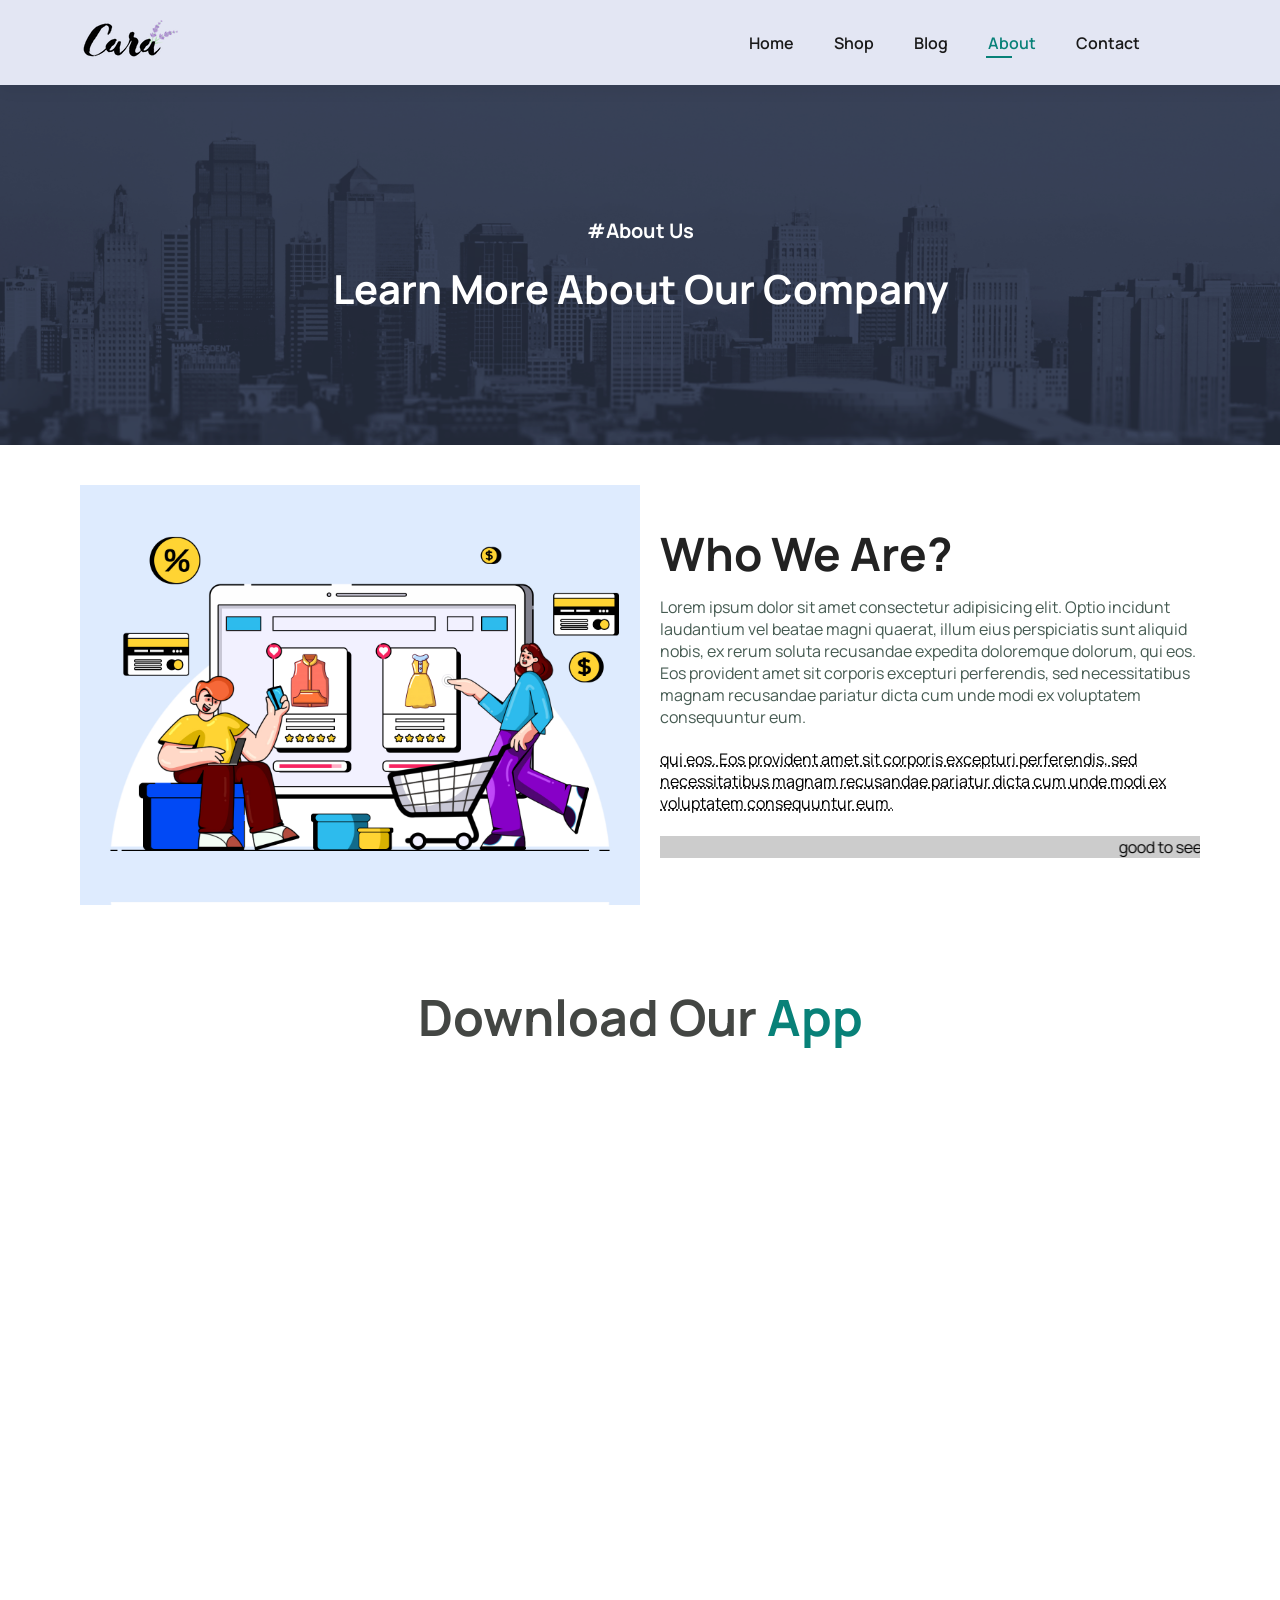
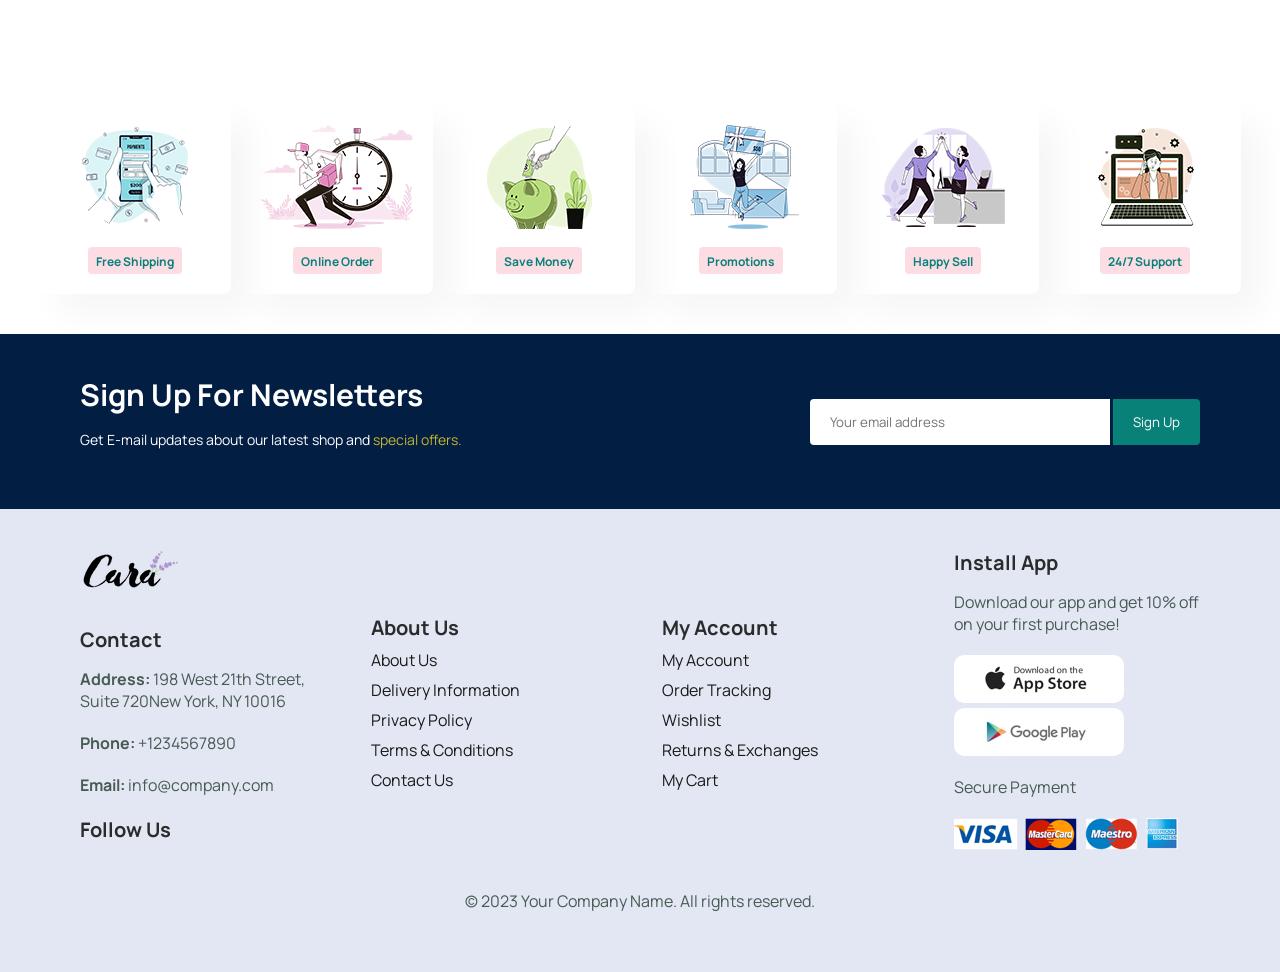
<file: about.html>
<!DOCTYPE html>
<html lang="en">

<head>
    <meta charset="UTF-8">
    <meta name="viewport" content="width=device-width, initial-scale=1.0">
    <title>About</title>
    <link rel="stylesheet" href="style.css">
</head>

<body>
    <div id="header">
        <a href="#"><img class="logo" src="./img/logo.png" alt=""></a>
        <div class="nav-links">
            <ul id="navbar">
                <li><a href="/">Home</a></li>
                <li><a href="shop.html">Shop</a></li>
                <li><a href="blog.html">Blog</a></li>
                <li><a class="active" href="about.html">About</a></li>
                <li><a href="contact.html">Contact</a></li>
                <li><a id="id-bag" href="cart.html"><i class="fa-solid fa-bag-shopping"></i></a></li>
                <a id="close" href=""><i class="fa-solid fa-times"></i></a>
            </ul>
        </div>
        <div id="mobile">
            <i id="bar" class="fa-solid fa-outdent"></i>
            <a href="cart.html"><i class="fa-solid fa-bag-shopping"></i></a>
        </div>
    </div>

    <div id="about-page" class="section-p1">
        <h4>#About Us</h4>
        <h1>Learn More About Our Company</h1>
    </div>
    <div id="about-head" class="section-p1">
        <img src="img/about/a6.jpg" alt="">
        <div>
            <h2>Who We Are?</h2>
            <p>Lorem ipsum dolor sit amet consectetur adipisicing elit. Optio incidunt laudantium vel beatae magni
                quaerat, illum eius perspiciatis sunt aliquid nobis, ex rerum soluta recusandae expedita doloremque
                dolorum, qui eos. Eos provident amet sit corporis excepturi perferendis, sed necessitatibus magnam
                recusandae pariatur dicta cum unde modi ex voluptatem consequuntur eum.

            </p>
            <abbr title="">qui eos. Eos provident amet sit corporis excepturi perferendis, sed necessitatibus magnam
                recusandae pariatur dicta cum unde modi ex voluptatem consequuntur eum.</abbr>
            <br><br>
            <marquee behavior="" bgcolor="#ccc" width="100%" scrollamount="5" loop="-1">
                good to see you</marquee>
        </div>
    </div>
    <div id="about-app" class="section-p1">
        <h1>Download Our <span> App</span></h1>
        <div class="video">
            <video autoplay muted loop src="img/about/1.mp4"></video>
        </div>
    </div>
    <!-- <div style="background-color: rgb(242, 250, 250);" id="product1" class="section-p1"> 
    <h2 style="text-align: center;">All Products</h2>
    <p style="text-align: center;">Check out our featured products and discover amazing deals.</p>
    <div id="shop-container" class="pro-container">
        <div class="pro">
                <img src="img/products/f1.jpg" alt="">
                <div class="des">
                    <span>adidas</span>
                    <h5>Cartoon Astronaut T-Shirts</h5>
                    <div class="star">
                        <i class="fa-solid fa-star"></i>
                        <i class="fa-solid fa-star"></i>
                        <i class="fa-solid fa-star"></i>
                        <i class="fa-solid fa-star"></i>
                        <i class="fa-solid fa-star"></i>
                    </div>
                </div>
                <div>
                    <i class="fa-solid fa-cart-shopping"></i>
                </div>
            </div> 
    </div>
     </div> -->



    <!-- <div id="product1" class="section-p1">
        <h2 style="text-align: center;">New Arrivals</h2>
        <p style="text-align: center;">Check out our latest arrivals and exclusive deals.</p>
        <div id="new-container" class="pro-container">
            <div class="pro">
                <img src="img/products/f1.jpg" alt="">
                <div class="des">
                    <span>adidas</span>
                    <h5>Cartoon Astronaut T-Shirts</h5>
                    <div class="star">
                        <i class="fa-solid fa-star"></i>
                        <i class="fa-solid fa-star"></i>
                        <i class="fa-solid fa-star"></i>
                        <i class="fa-solid fa-star"></i>
                        <i class="fa-solid fa-star"></i>
                    </div>
                </div>
                <div>
                    <i class="fa-solid fa-cart-shopping"></i>
                </div>
            </div> 
        </div>
    </div> -->
    <div id="feature">

    </div>
    <div id="newsletter" class="section-p1">
        <div class="newstext">
            <h4>Sign Up For Newsletters</h4>
            <p>Get E-mail updates about our latest shop and <span>special offers.</span></p>
        </div>
        <div class="form">
            <input type="text" placeholder="Your email address">
            <button>Sign Up</button>
        </div>
    </div>

    <footer class="section-p1">
        <div class="col">
            <img class="logo" src="./img/logo.png" alt="">
            <h4>Contact</h4>
            <p><strong>Address:</strong> 198 West 21th Street, Suite 720New York, NY 10016</p>
            <p><strong>Phone:</strong> +1234567890</p>
            <p><strong>Email:</strong> info@company.com</p>
            <div class="follow">
                <h4>Follow Us</h4>
                <div class="icon">
                    <i class="fa-brands fa-facebook-f"></i>
                    <i class="fa-brands fa-twitter"></i>
                    <i class="fa-brands fa-instagram"></i>
                    <i class="fa-brands fa-youtube"></i>
                </div>
            </div>
        </div>
        <div class="col col2">
            <h4>About Us</h4>
            <a href="#">About Us</a>
            <a href="#">Delivery Information</a>
            <a href="#">Privacy Policy</a>
            <a href="#">Terms & Conditions</a>
            <a href="#">Contact Us</a>
        </div>
        <div class="col col2">
            <h4>My Account</h4>
            <a href="#">My Account</a>
            <a href="#">Order Tracking</a>
            <a href="#">Wishlist</a>
            <a href="#">Returns & Exchanges</a>
            <a href="#">My Cart</a>
        </div>
        <div class="col">
            <h4>Install App</h4>
            <p>Download our app and get 10% off on your first purchase!</p>
            <div class="row">
                <img style="border-radius: 10px; cursor: pointer;" src="./img/pay/app.jpg" alt="">
                <img style="border-radius: 10px; cursor: pointer;" src="./img/pay/play.jpg" alt="">
            </div>
            <p>Secure Payment</p>
            <img src="./img/pay/pay.png" alt="">
        </div>
        <div style="width: 100%; text-align: center;" class="copyright">
            <p>&copy; 2023 Your Company Name. All rights reserved.</p>
        </div>
    </footer>
    <script>
        const feature = [{
            img: "img/features/f1.png",
            title: "Free Shipping",
        }, {
            img: "img/features/f2.png",
            title: "Online Order",
        }, {
            img: "img/features/f3.png",
            title: "Save Money",
        }, {
            img: "img/features/f4.png",
            title: "Promotions",
        }, {
            img: "img/features/f5.png",
            title: "Happy Sell",
        }, {
            img: "img/features/f6.png",
            title: "24/7 Support",
        }];


        const container = document.getElementById("feature");
        feature.forEach((item) => {
            container.innerHTML += `
        <div class="fe-box">
            <img src="${item.img}" alt="">
            <h6>${item.title}</h6>
        </div>
        `
        });


    </script>

</body>

</html>
</file>
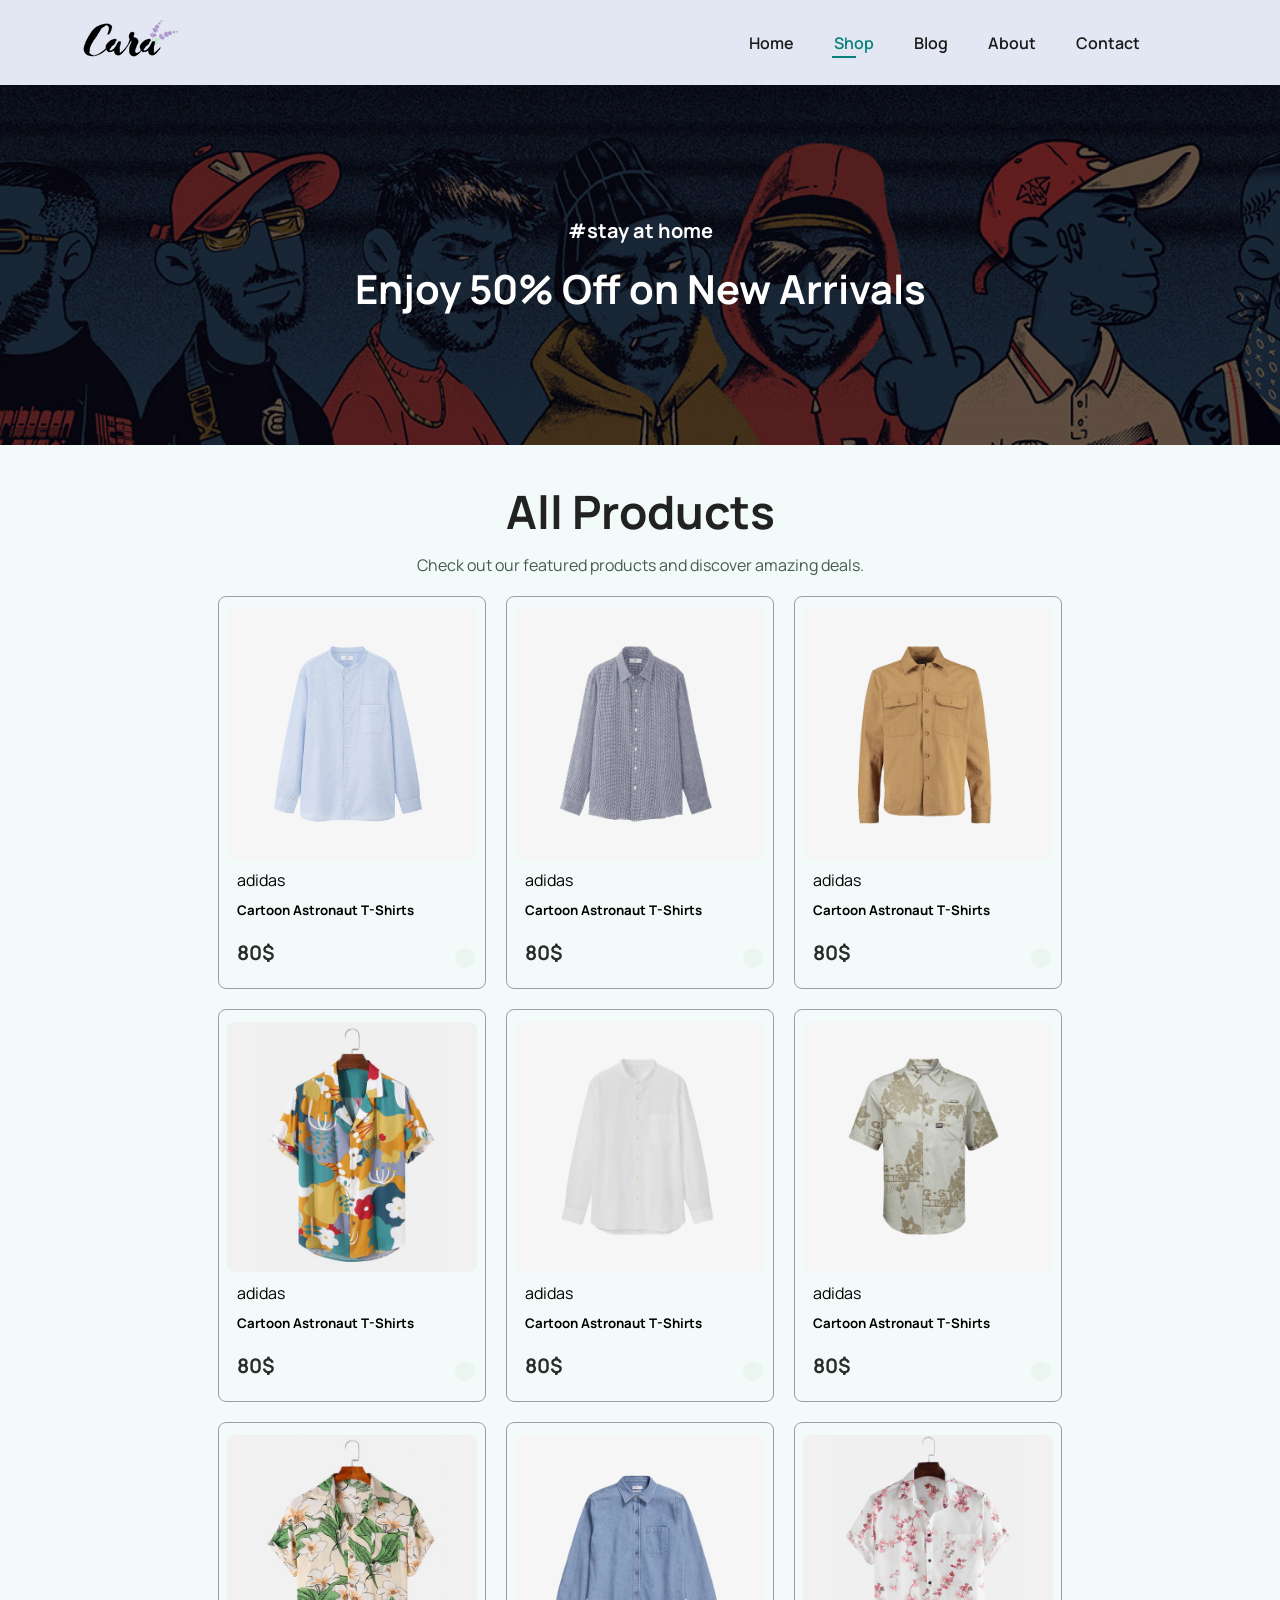
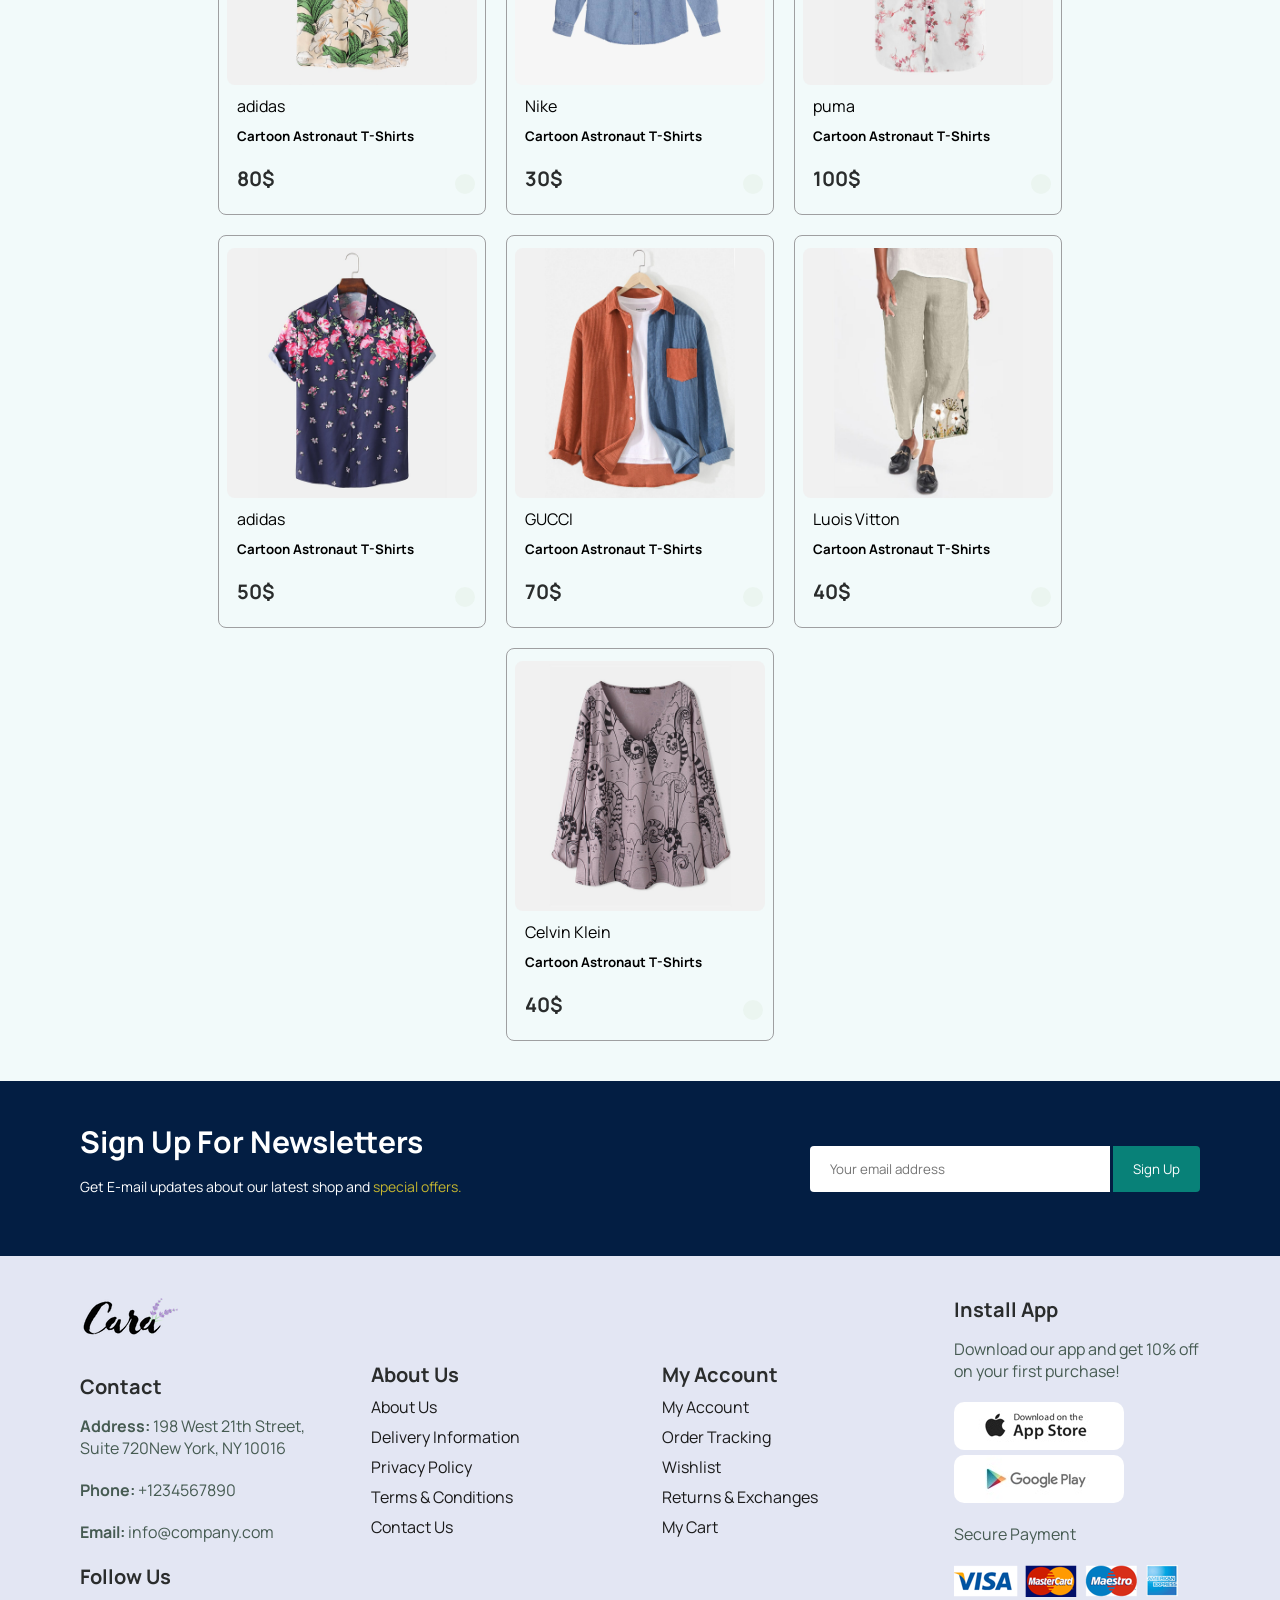
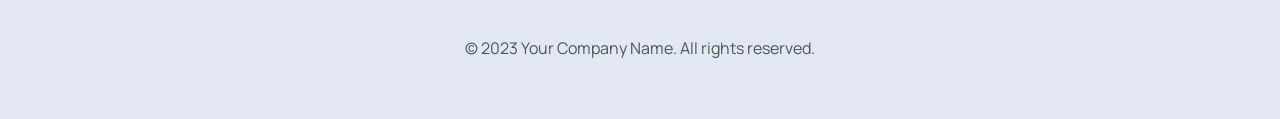
<file: shop.html>
<!DOCTYPE html>
<html lang="en">

<head>
    <meta charset="UTF-8">
    <meta name="viewport" content="width=device-width, initial-scale=1.0">
    <title>Shop</title>
    <link rel="stylesheet" href="style.css">
</head>

<body>
    <div id="header">
        <a href="#"><img class="logo" src="./img/logo.png" alt=""></a>
        <div class="nav-links">
            <ul id="navbar">
                <li><a href="/">Home</a></li>
                <li><a class="active" href="shop.html">Shop</a></li>
                <li><a href="blog.html">Blog</a></li>
                <li><a href="about.html">About</a></li>
                <li><a href="contact.html">Contact</a></li>
                <li><a id="id-bag" href="cart.html"><i class="fa-solid fa-bag-shopping"></i></a></li>
                <a id="close" href=""><i class="fa-solid fa-times"></i></a>
            </ul>
        </div>
        <div id="mobile">
            <i id="bar" class="fa-solid fa-outdent"></i>
            <a href="cart.html"><i class="fa-solid fa-bag-shopping"></i></a>
        </div>
    </div>

    <div id="shop-page">
        <h4>#stay at home</h4>
        <h1>Enjoy 50% Off on New Arrivals</h1>
    </div>
    <div style="background-color: rgb(242, 250, 250);" id="product1" class="section-p1">
        <h2 style="text-align: center;">All Products</h2>
        <p style="text-align: center;">Check out our featured products and discover amazing deals.</p>
        <div id="shop-container" class="pro-container">
            <!-- <div class="pro">
                <img src="img/products/f1.jpg" alt="">
                <div class="des">
                    <span>adidas</span>
                    <h5>Cartoon Astronaut T-Shirts</h5>
                    <div class="star">
                        <i class="fa-solid fa-star"></i>
                        <i class="fa-solid fa-star"></i>
                        <i class="fa-solid fa-star"></i>
                        <i class="fa-solid fa-star"></i>
                        <i class="fa-solid fa-star"></i>
                    </div>
                </div>
                <div>
                    <i class="fa-solid fa-cart-shopping"></i>
                </div>
            </div> -->
        </div>
    </div>



    <!-- <div id="product1" class="section-p1">
        <h2 style="text-align: center;">New Arrivals</h2>
        <p style="text-align: center;">Check out our latest arrivals and exclusive deals.</p>
        <div id="new-container" class="pro-container">
            <div class="pro">
                <img src="img/products/f1.jpg" alt="">
                <div class="des">
                    <span>adidas</span>
                    <h5>Cartoon Astronaut T-Shirts</h5>
                    <div class="star">
                        <i class="fa-solid fa-star"></i>
                        <i class="fa-solid fa-star"></i>
                        <i class="fa-solid fa-star"></i>
                        <i class="fa-solid fa-star"></i>
                        <i class="fa-solid fa-star"></i>
                    </div>
                </div>
                <div>
                    <i class="fa-solid fa-cart-shopping"></i>
                </div>
            </div> 
        </div>
    </div> -->

    <div id="newsletter" class="section-p1">
        <div class="newstext">
            <h4>Sign Up For Newsletters</h4>
            <p>Get E-mail updates about our latest shop and <span>special offers.</span></p>
        </div>
        <div class="form">
            <input type="text" placeholder="Your email address">
            <button>Sign Up</button>
        </div>
    </div>

    <footer class="section-p1">
        <div class="col">
            <img class="logo" src="./img/logo.png" alt="">
            <h4>Contact</h4>
            <p><strong>Address:</strong> 198 West 21th Street, Suite 720New York, NY 10016</p>
            <p><strong>Phone:</strong> +1234567890</p>
            <p><strong>Email:</strong> info@company.com</p>
            <div class="follow">
                <h4>Follow Us</h4>
                <div class="icon">
                    <i class="fa-brands fa-facebook-f"></i>
                    <i class="fa-brands fa-twitter"></i>
                    <i class="fa-brands fa-instagram"></i>
                    <i class="fa-brands fa-youtube"></i>
                </div>
            </div>
        </div>
        <div class="col col2">
            <h4>About Us</h4>
            <a href="#">About Us</a>
            <a href="#">Delivery Information</a>
            <a href="#">Privacy Policy</a>
            <a href="#">Terms & Conditions</a>
            <a href="#">Contact Us</a>
        </div>
        <div class="col col2">
            <h4>My Account</h4>
            <a href="#">My Account</a>
            <a href="#">Order Tracking</a>
            <a href="#">Wishlist</a>
            <a href="#">Returns & Exchanges</a>
            <a href="#">My Cart</a>
        </div>
        <div class="col">
            <h4>Install App</h4>
            <p>Download our app and get 10% off on your first purchase!</p>
            <div class="row">
                <img style="border-radius: 10px; cursor: pointer;" src="./img/pay/app.jpg" alt="">
                <img style="border-radius: 10px; cursor: pointer;" src="./img/pay/play.jpg" alt="">
            </div>
            <p>Secure Payment</p>
            <img src="./img/pay/pay.png" alt="">
        </div>
        <div style="width: 100%; text-align: center;" class="copyright">
            <p>&copy; 2023 Your Company Name. All rights reserved.</p>
        </div>
    </footer>

    <script src="app.js">

    </script>
    <script> const products = [
            {
                img: "img/products/n1.jpg",
                brand: "adidas",
                title: "Cartoon Astronaut T-Shirts",
                rating: 5, price: "80$",
            },
            {
                img: "img/products/n2.jpg",
                brand: "adidas",
                title: "Cartoon Astronaut T-Shirts",
                rating: 5, price: "80$",
            },
            {
                img: "img/products/n7.jpg",
                brand: "adidas",
                title: "Cartoon Astronaut T-Shirts",
                rating: 5, price: "80$",
            },
            {
                img: "img/products/f1.jpg",
                brand: "adidas",
                title: "Cartoon Astronaut T-Shirts",
                rating: 5, price: "80$",
            },
            {
                img: "img/products/n3.jpg",
                brand: "adidas",
                title: "Cartoon Astronaut T-Shirts",
                rating: 5, price: "80$",
            },

            {
                img: "img/products/n4.jpg",
                brand: "adidas",
                title: "Cartoon Astronaut T-Shirts",
                rating: 5, price: "80$",
            }, {
                img: "img/products/f2.jpg",
                brand: "adidas",
                title: "Cartoon Astronaut T-Shirts",
                rating: 4, price: "80$",
            },
            {
                img: "img/products/n5.jpg",
                brand: "Nike",
                title: "Cartoon Astronaut T-Shirts",
                rating: 4, price: "30$",
            },
            {
                img: "img/products/f4.jpg",
                brand: "puma",
                title: "Cartoon Astronaut T-Shirts",
                rating: 5, price: "100$",
            },
            {
                img: "img/products/f5.jpg",
                brand: "adidas",
                title: "Cartoon Astronaut T-Shirts",
                rating: 5, price: "50$",
            },
            {
                img: "img/products/f6.jpg",
                brand: "GUCCI",
                title: "Cartoon Astronaut T-Shirts",
                rating: 5, price: "70$",
            },
            {
                img: "img/products/f7.jpg",
                brand: "Luois Vitton",
                title: "Cartoon Astronaut T-Shirts",
                rating: 5, price: "40$",
            },
            {
                img: "img/products/f8.jpg",
                brand: "Celvin Klein",
                title: "Cartoon Astronaut T-Shirts",
                rating: 4,
                price: "40$",
            },
        ]
        const shopcontainer = document.getElementById("shop-container");
        products.forEach((item) => {
            shopcontainer.innerHTML += `
    <div class="pro" style="cursor: pointer;" onclick="window.location.href='sproduct.html'">
                <img src="${item.img}" alt="">
                <div class="des">
                    <span>${item.brand}</span>
                    <h5>${item.title}</h5>
                    <div class="star">
                        ${'<i class="fa-solid fa-star"></i>'.repeat(item.rating)}
                    </div>
                    <h4>${item.price}</h4>
                </div>
                <div>
                    <i class="fa-solid fa-cart-shopping"></i>
                </div>
            </div>
    `
        })</script>
</body>

</html>
</file>
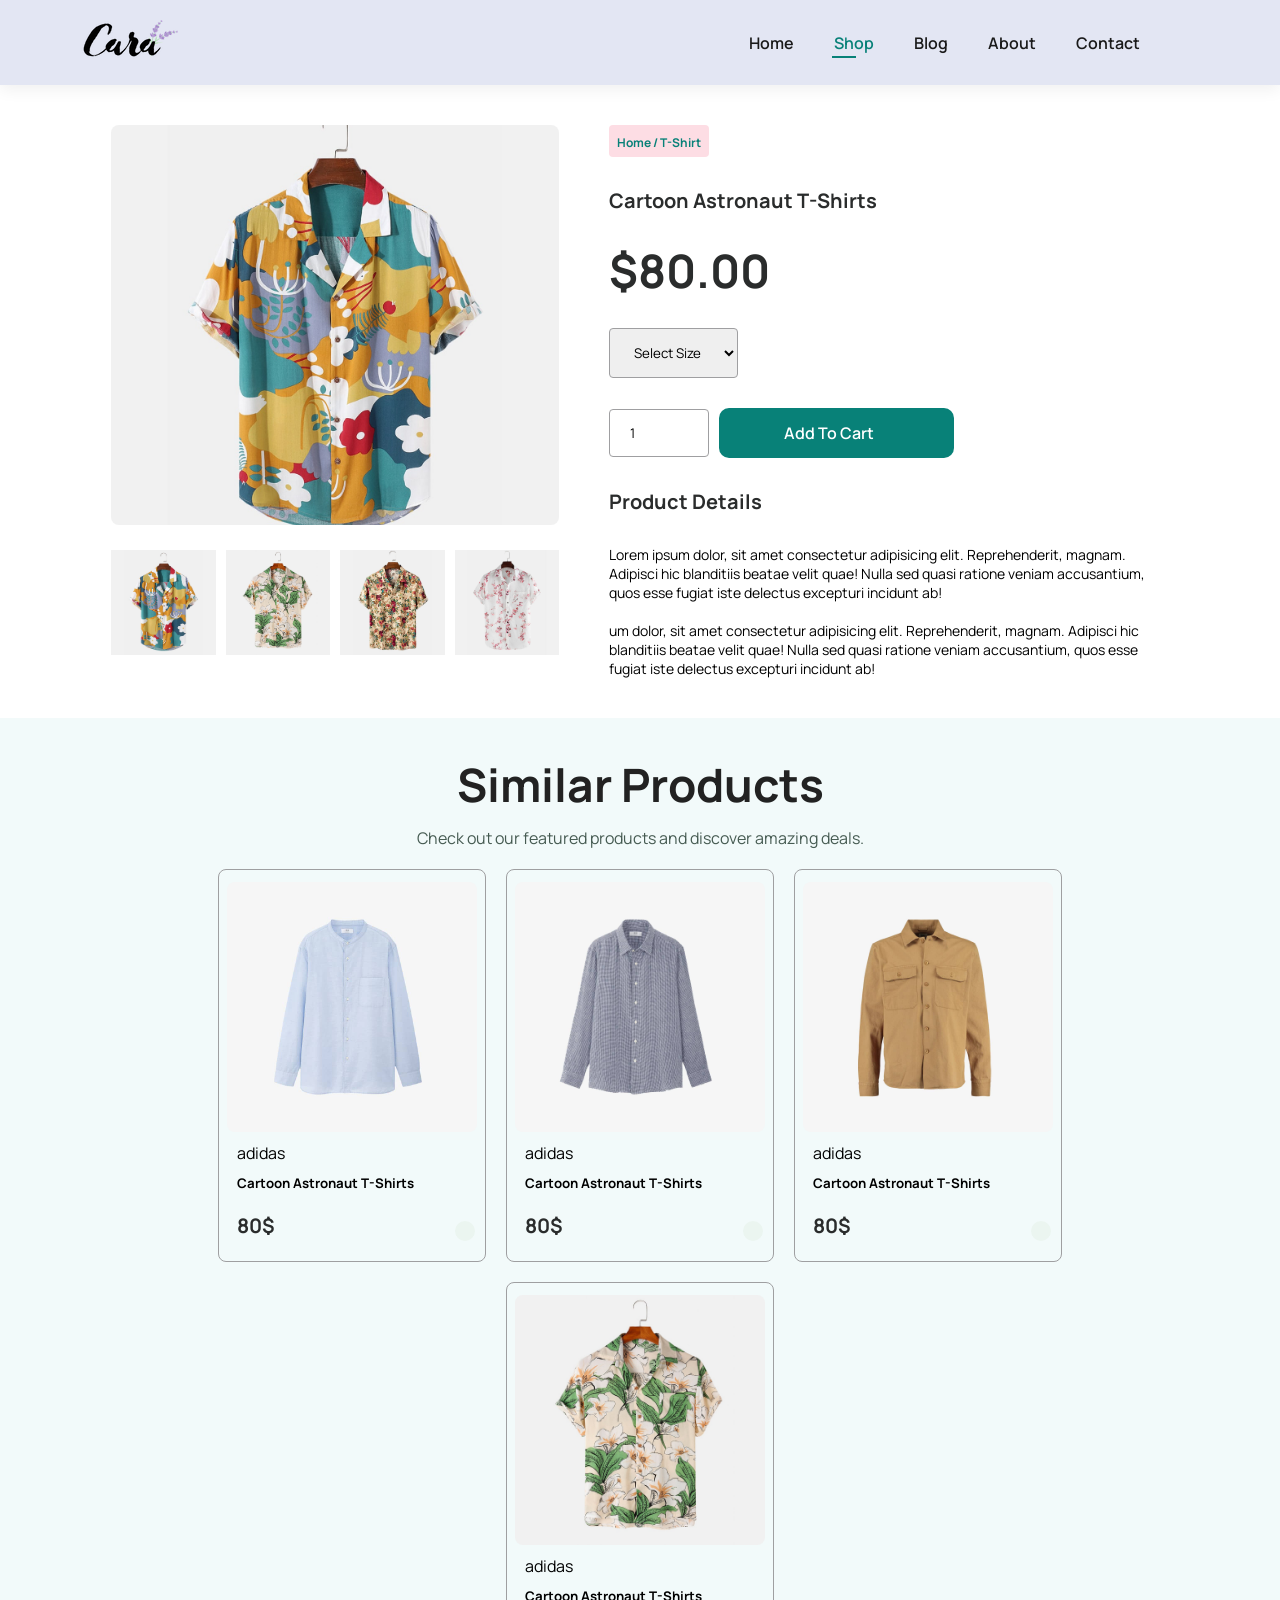
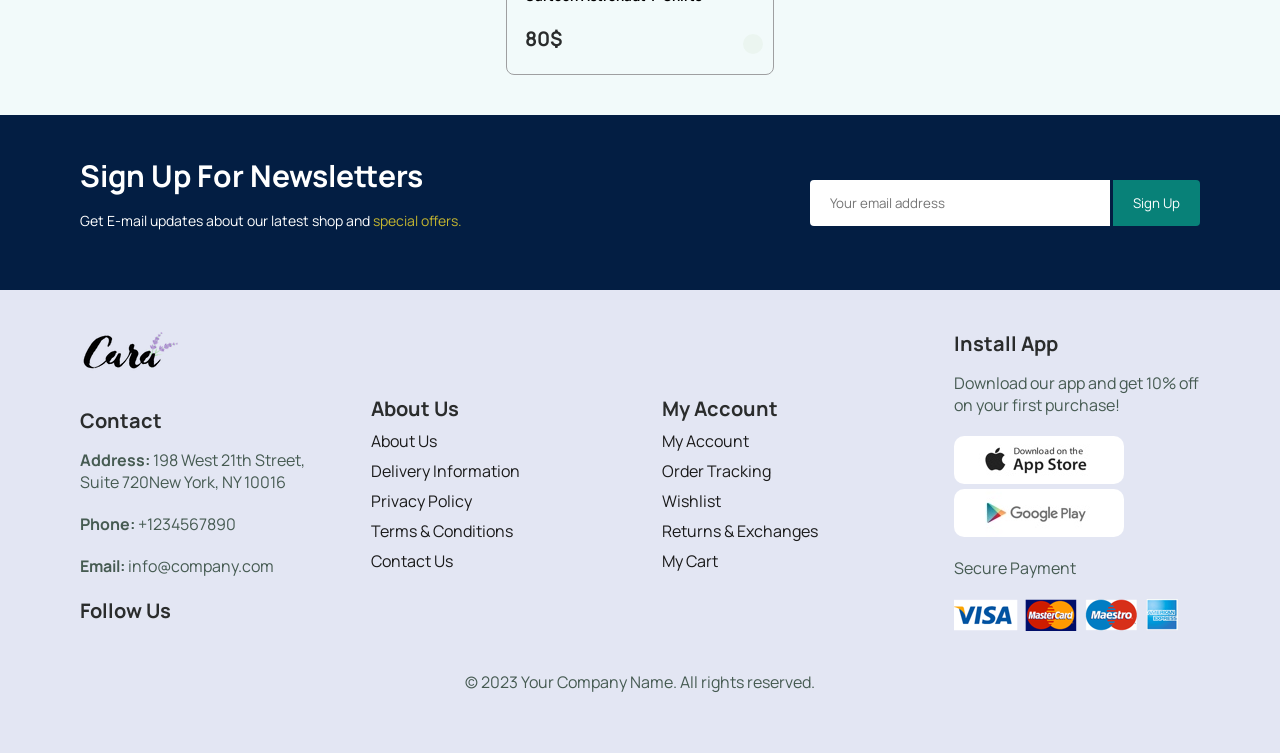
<file: sproduct.html>
<!DOCTYPE html>
<html lang="en">

<head>
    <meta charset="UTF-8">
    <meta name="viewport" content="width=device-width, initial-scale=1.0">
    <title>Product</title>
    <link rel="stylesheet" href="style.css">
</head>

<body>
    <div id="header">
        <a href="#"><img class="logo" src="./img/logo.png" alt=""></a>
        <div class="nav-links">
            <ul id="navbar">
                <li><a href="/">Home</a></li>
                <li><a class="active" href="shop.html">Shop</a></li>
                <li><a href="blog.html">Blog</a></li>
                <li><a href="about.html">About</a></li>
                <li><a href="contact.html">Contact</a></li>
                <li><a id="id-bag" href="cart.html"><i class="fa-solid fa-bag-shopping"></i></a></li>
                <a id="close" href=""><i class="fa-solid fa-times"></i></a>
            </ul>
        </div>
        <div id="mobile">
            <i id="bar" class="fa-solid fa-outdent"></i>
            <a href="cart.html"><i class="fa-solid fa-bag-shopping"></i></a>
        </div>
    </div>

    <div id="prodetails" class="section-p1">
        <div class="single-pro-image">
            <img src="img/products/f1.jpg" width="100%" id="MainImg" alt="">
            <div class="small-img-group">
                <div class="small-img-col">
                    <img src="img/products/f1.jpg" width="100%" class="small-img" alt="">
                </div>
                <div class="small-img-col">
                    <img src="img/products/f2.jpg" width="100%" class="small-img" alt="">
                </div>
                <div class="small-img-col">
                    <img src="img/products/f3.jpg" width="100%" class="small-img" alt="">
                </div>
                <div class="small-img-col">
                    <img src="img/products/f4.jpg" width="100%" class="small-img" alt="">
                </div>
            </div>
        </div>
        <div class="single-pro-details">
            <h6>Home / T-Shirt</h6>
            <h4>Cartoon Astronaut T-Shirts</h4>
            <h2>$80.00</h2>
            <select name="" id="">
                <option value="">Select Size</option>
                <option value="">XL</option>
                <option value="">XXL</option>
                <option value="">Large</option>
                <option value="">Medium</option>
                <option value="">Small</option>
            </select>
            <div class="addtocart">
                <input type="number" value="1">
                <button class="normal">Add To Cart</button>
            </div>
            <h4>Product Details</h4>
            <span>Lorem ipsum dolor, sit amet consectetur adipisicing elit. Reprehenderit, magnam. Adipisci hic
                blanditiis beatae velit quae! Nulla sed quasi ratione veniam accusantium, quos esse fugiat iste delectus
                excepturi incidunt ab! <br> <br>
                um dolor, sit amet consectetur adipisicing elit. Reprehenderit, magnam. Adipisci hic
                blanditiis beatae velit quae! Nulla sed quasi ratione veniam accusantium, quos esse fugiat iste delectus
                excepturi incidunt ab!
            </span>
        </div>
    </div>

    <div style="background-color: rgb(242, 250, 250);" id="product1" class="section-p1">
        <h2 style="text-align: center;">Similar Products</h2>
        <p style="text-align: center;">Check out our featured products and discover amazing deals.</p>
        <div id="shop-container" class="pro-container">
            <!-- <div class="pro">
                <img src="img/products/f1.jpg" alt="">
                <div class="des">
                    <span>adidas</span>
                    <h5>Cartoon Astronaut T-Shirts</h5>
                    <div class="star">
                        <i class="fa-solid fa-star"></i>
                        <i class="fa-solid fa-star"></i>
                        <i class="fa-solid fa-star"></i>
                        <i class="fa-solid fa-star"></i>
                        <i class="fa-solid fa-star"></i>
                    </div>
                </div>
                <div>
                    <i class="fa-solid fa-cart-shopping"></i>
                </div>
            </div> -->
        </div>
    </div>

    <div id="newsletter" class="section-p1">
        <div class="newstext">
            <h4>Sign Up For Newsletters</h4>
            <p>Get E-mail updates about our latest shop and <span>special offers.</span></p>
        </div>
        <div class="form">
            <input type="text" placeholder="Your email address">
            <button>Sign Up</button>
        </div>
    </div>

    <footer class="section-p1">
        <div class="col">
            <img class="logo" src="./img/logo.png" alt="">
            <h4>Contact</h4>
            <p><strong>Address:</strong> 198 West 21th Street, Suite 720New York, NY 10016</p>
            <p><strong>Phone:</strong> +1234567890</p>
            <p><strong>Email:</strong> info@company.com</p>
            <div class="follow">
                <h4>Follow Us</h4>
                <div class="icon">
                    <i class="fa-brands fa-facebook-f"></i>
                    <i class="fa-brands fa-twitter"></i>
                    <i class="fa-brands fa-instagram"></i>
                    <i class="fa-brands fa-youtube"></i>
                </div>
            </div>
        </div>
        <div class="col col2">
            <h4>About Us</h4>
            <a href="#">About Us</a>
            <a href="#">Delivery Information</a>
            <a href="#">Privacy Policy</a>
            <a href="#">Terms & Conditions</a>
            <a href="#">Contact Us</a>
        </div>
        <div class="col col2">
            <h4>My Account</h4>
            <a href="#">My Account</a>
            <a href="#">Order Tracking</a>
            <a href="#">Wishlist</a>
            <a href="#">Returns & Exchanges</a>
            <a href="#">My Cart</a>
        </div>
        <div class="col">
            <h4>Install App</h4>
            <p>Download our app and get 10% off on your first purchase!</p>
            <div class="row">
                <img style="border-radius: 10px; cursor: pointer;" src="./img/pay/app.jpg" alt="">
                <img style="border-radius: 10px; cursor: pointer;" src="./img/pay/play.jpg" alt="">
            </div>
            <p>Secure Payment</p>
            <img src="./img/pay/pay.png" alt="">
        </div>
        <div style="width: 100%; text-align: center;" class="copyright">
            <p>&copy; 2023 Your Company Name. All rights reserved.</p>
        </div>
    </footer>
    <script>
        const products = [
            {
                img: "img/products/n1.jpg",
                brand: "adidas",
                title: "Cartoon Astronaut T-Shirts",
                rating: 5, price: "80$",
            },
            {
                img: "img/products/n2.jpg",
                brand: "adidas",
                title: "Cartoon Astronaut T-Shirts",
                rating: 5, price: "80$",
            },
            {
                img: "img/products/n7.jpg",
                brand: "adidas",
                title: "Cartoon Astronaut T-Shirts",
                rating: 5, price: "80$",
            },


            {
                img: "img/products/f2.jpg",
                brand: "adidas",
                title: "Cartoon Astronaut T-Shirts",
                rating: 4, price: "80$",
            },



        ]
        const shopcontainer = document.getElementById("shop-container");
        products.forEach((item) => {
            shopcontainer.innerHTML += `
                 <div class="pro" style="cursor: pointer;" onclick="window.location.href='sproduct.html'">
                <img src="${item.img}" alt="">
                <div class="des">
                    <span>${item.brand}</span>
                    <h5>${item.title}</h5>
                    <div class="star">
                        ${'<i class="fa-solid fa-star"></i>'.repeat(item.rating)}
                    </div>
                    <h4>${item.price}</h4>
                </div>
                <div>
                    <i class="fa-solid fa-cart-shopping"></i>
                </div>
            </div>
    `
        })

        const mainImg = document.getElementById("MainImg");
        const smallImg = document.getElementsByClassName("small-img");

        smallImg[0].onclick = function () {
            mainImg.src = smallImg[0].src;
        }
        smallImg[1].onclick = function () {
            mainImg.src = smallImg[1].src;
        }
        smallImg[2].onclick = function () {
            mainImg.src = smallImg[2].src;
        }
        smallImg[3].onclick = function () {
            mainImg.src = smallImg[3].src;
        }
    </script>
</body>

</html>
</file>
<file: style.css>
@import url('https://fonts.googleapis.com/css2?family=League+Spartan:wght@100..900&family=Manrope:wght@200..800&display=swap');
*{
    margin: 0;
    padding: 0;
    box-sizing: border-box;
font-family: "manrope", sans-serif;
}

h1{
    font-size: 50px;
    line-height: 64px;
    color: #222;

}
h2{
    font-size: 46px;
    line-height: 54px;
    color: #222;
}
h4{
    font-size: 20px;
    color: #222;
}
h6{
    font-weight: 700;
    font-size: 12px;
}
p{
    font-size: 16px;
    color: #465b52;
    margin: 15px 0 20px 0;
}
.section-p1{
    padding: 40px 80px;
}
.section-m1{
    margin: 40px 0;
}
a{
    text-decoration: none;
 font-weight: 400;
}
body{
    width: 100%;
}

/* Header Start */
#header{
    display: flex;
    align-items: center;
    justify-content: space-between;
    padding: 20px 80px;
    background: #e3e6f3;
    box-shadow: 0 5px 15px rgba(0,0,0,0.06);
position: sticky;
z-index: 999;
top: 0;
    left: 0;
}
#navbar{
    display: flex;
    align-items: center;
    justify-content: start;
    list-style: none;
}
#navbar li{
    padding: 0 20px;
    position: relative;
}
#navbar li a{
    font-size: 16px;
    font-weight: 600;
    color: #1a1a1a;
    transition: 0.3s ease;
}
#navbar li a:hover,
#navbar li a.active
{
    color: #088178;
}
#navbar li a.active::after,
#navbar li a:hover::after{
    content: '';
    position: absolute;
    left: 18px;
    bottom: -4px;
    width: 30%;
    height: 2px;
    background: #088178;
}
#mobile{
    display: none;
    align-items: center;
}
#close{
    display: none;
}

/* Home Page */

#hero{
    display: flex;
    flex-direction: column;
    align-items: flex-start;
    justify-content: center;
    padding: 0px 80px;
    background: url(img/hero4.png);
    background-size: cover;
    background-position: top 25% right 0;
    height: 90vh;
    width: 100%;
}
#hero h2{
    font-size: 60px;
    line-height: 70px;
    color: #088178;
    margin-bottom: 20px;
}
#hero button{
    padding: 14px 80px 14px 65px;
    background: url(img/button.png);
    color: #088178;
    border: 0;
    font-size: 16px;
    font-weight: 600;
    border: none;
    border-radius:80px;
    cursor: pointer;
}
#feature{
    display: flex;
    align-items: center;
    justify-content: center;
    padding: 40px 20px;
    gap: 10px;
   
}
.fe-box{
    display: flex;
    align-items: center;
    justify-content: center;
    padding: 20px;
    flex-direction: column; 
    gap: 18px;
    border-radius: 8px;
    /* border: 1px solid #9f9fa1; */
    box-shadow: 20px 20px 34px rgba(0,0,0,0.04);

}
.fe-box:hover{
    box-shadow: 10px 10px 54px rgba(70,62,221,0.3);
}
.fe-box h6{
    display: inline-block;
    line-height: 1;
    border-radius: 4px;
    color: #088178;
    background-color: #fddde4;
    padding: 9px 8px 6px 8px;
}
.pro-container{
    display: flex;
    align-items: center;
    justify-content: center;
    gap: 20px;
    flex-wrap: wrap;
}
.pro{
    display: flex;
    align-items: flex-start;
    justify-content: center;
    flex-direction: column;
    gap: 10px;
    padding: 12px 8px;
    border-radius: 8px;
    border: 1px solid #9f9fa1; 
    position: relative;
}
.pro img{
    width: 100%;
    height: 250px;
    object-fit: cover;
    border-radius: 8px;
}
.des{
display: flex;
justify-content: start;
align-items: flex-start;
gap: 10px;
padding-left: 10px;
flex-direction: column;
}
.pro .fa-star{
    color: #e49a11;
}
.fa-cart-shopping{
    position: absolute;
    right:10px;
    bottom: 20px;
    font-size: 24px;
    color: #95B0A8;
    background-color: #EBF5F0;
    padding: 10px;
    border-radius: 50%;
    cursor: pointer;

}
.fa-cart-shopping:hover{
   
    background-color: #e3f5ec;
    

}
h4{
    color: #2a2c2c;
}
.repair{
    background: url(./img/banner/b2.jpg);
    height: 50vh;
    width: 100%;
    background-position:center ;
    background-size: cover;
    background-repeat: no-repeat;
    display: flex;
    justify-content: center;
    align-items: center;
    flex-direction: column;
    gap: 20px;
}
.repair h1{
    color: #fff;
    font-size: 40px;
    line-height: 50px;
    text-align: center;
}
.repair h1 span{
    color: #be192a;
}
.repair h2{
    color: #fff;
    font-size: 30px;
}
.repair button{
    padding: 14px 80px 14px 65px;
    color: #088178;
    border: 0;
    font-size: 16px;
    font-weight: 600;
    border: none;
    border-radius:10px;
    cursor: pointer;
}
.repair button:hover{
    background-color: #e3f5ec;
    color: #088178;
}
#sm-banner{
    display: flex;
    align-items: center;
    justify-content: center;
    gap: 30px;
}
#sm-banner .banner-box{
    background: url(./img/banner/b17.jpg);
    height: 50vh;
    min-width: 580px;
    background-position:center ;
    background-size: cover;
    background-repeat: no-repeat;
    display: flex;
    justify-content: center;
    align-items: flex-start;
    flex-direction: column;
    gap: 8px;
    padding-left: 30px;
}
#sm-banner .banner-box2{
     background: url(./img/banner/b10.jpg);
}
.banner-box h4{
    color: #fff;
    font-size: 30px;
}
.banner-box h2{
    color: #fff;
    font-size: 40px;
}
.banner-box span{
    color: #e9dcdd;
    margin-bottom: 10px;
}
.banner-box button{
    padding: 14px 80px 14px 65px;
    color: #ffffff;
    background-color: transparent;
    border: 1px solid #ffffff;
    font-size: 16px;
    font-weight: 600;
    cursor: pointer;
    transition: 0.3s ease;
}

.banner-box button:hover{
    background-color: #088178;
    color: #ffffff;
  border: 1px solid #088178;
}
#banner3{
    display: flex;
    align-items: center;
    justify-content: space-between;
    gap: 20px;
}
#banner3 .banner-box{
 
    height: 40vh;
    min-width: 33%;
    background-position:center ;
    background-size: cover;
    background-repeat: no-repeat;
    display: flex;
    justify-content: center;
    align-items: flex-start;
    flex-direction: column;
    gap: 8px;
    padding-left: 30px;
}
.banner-box3{
        background: url(./img/banner/b7.jpg);
}
.banner-box4{
        background: url(./img/banner/b4.jpg);
}
.banner-box5{
        background: url(./img/banner/b18.jpg);
}
#banner3 .banner-box h4{
    color: #fff;
    font-size: 20px;
}
#banner3 .banner-box h2{
    color: #fff;
    font-size: 30px;
}
#newsletter{
    display: flex;
    align-items: center;
    justify-content: space-between;
    gap: 20px;
    background-color: #031E43;
}
#newsletter h4{
    color: #fff;
    font-size: 30px;
}
#newsletter p{
    color: #fff;
    font-size: 14px;
}
#newsletter p span{
    color: #c4b530;
}
#newsletter form{
    display: flex;
    align-items: center;
}
#newsletter input{
    padding: 14px 20px;
  width: 300px;
    border: none;
    border-radius: 4px 0 0 4px; 
    border: 0;
    outline: 0;
}

#newsletter button{
    padding: 14px 20px;
    background-color: #088178;
    color: #fff;
    border: none;
    border-radius: 0 4px 4px 0;
    cursor: pointer;
}
footer{
    display: flex;
    align-items: center;
    flex-wrap: wrap;
    justify-content: space-between;
    gap: 20px;
    padding: 20px 80px;
    background-color: #e3e6f3;
    width: 100%;
}
footer .col{
    width: 22%;
}
footer .logo{
    margin-bottom: 30px;
}
footer .icon{
    display: flex;
margin-top:10px ;
    gap: 8px;
}
footer .col2{
    display: flex;
    align-items: start;
    justify-content: start;
    gap: 8px;
    flex-direction: column;
}
footer .col2 a{
    color: #1a1a1a;
    font-size: 16px;
    transition: 0.3s ease;
}
/* Shop Page */

#shop-page{
    background-image: url("img/banner/b1.jpg");
    height: 40vh;
    background-position: center;
    background-size: cover;
    display: flex;
    justify-content: center;
    align-items: center;
flex-direction: column;
gap: 20px;
}
#shop-page h4{
    color: #fff;
    font-size: 20px;
}#shop-page h1{
    color: #fff;
    font-size: 40px;
    line-height: 50px;
    text-align: center;
}

/* Single product */


#prodetails{
    display: flex;
    align-items: start;
    justify-content: center;
    gap: 50px;
    padding: 40px 80px;
}
#prodetails .single-pro-image{
    width: 40%;
}
#prodetails #MainImg{
    
    height: 400px;
    object-fit: cover;
    border-radius: 8px;

}
#prodetails .small-img-group .small-img{
   
    cursor: pointer;
}
#prodetails .small-img-group{
    display: flex;
    align-items: center;
    justify-content: start;
    gap: 10px;
    margin-top: 20px;
    
}
.single-pro-details{
    width: 50%;
    display: flex;
    align-items: start;
    justify-content: center;
    gap: 30px;
    flex-direction: column;
}
.single-pro-details h6{
    color: #088178;
    background-color: #fddde4;
    display: inline-block;
    padding: 9px 8px 6px 8px;
    border-radius: 4px;
}
.single-pro-details h2{
    color: #2a2c2c;
}
.single-pro-details button{
    padding: 14px 80px 14px 65px;
    background-color: #088178;
    color: #fff;
    border: 0;
    font-size: 16px;
    font-weight: 600;
    border: none;
    border-radius:10px;
    cursor: pointer;
}
.single-pro-details button:hover{
    background-color: #0f6862;
    color: #fff;
}
.single-pro-details select{
    padding: 14px 20px;
    border: none;
    border-radius: 4px;
    border: 1px solid #9f9fa1;
}
.single-pro-details select option{
    padding: 14px 20px;
}
.single-pro-details .addtocart{
   display: flex;
    align-items: center;
    justify-content: center;
    gap: 10px;
    color: #088178;
    border: 0;
    font-size: 16px;
    font-weight: 600;
    border: none;
    border-radius:10px;
    cursor: pointer;
}
.single-pro-details input{
    padding: 14px 20px;
    width: 100px;
    border: none;
    border-radius: 4px;
    border: 1px solid #9f9fa1;
}
.single-pro-details span{
    
    font-size: 14px;
}

/* About Page */
#about-page{
    background-image: url("img/about/banner.png");
    height: 40vh;
    background-position: center;
    background-size: cover;
    display: flex;
    justify-content: center;
    align-items: center;
flex-direction: column;
gap: 20px;
}
#about-page h4{
    color: #fff;
    font-size: 20px;
}   
#about-page h1{
    color: #fff;
    font-size: 40px;
    line-height: 50px;
    text-align: center;
}
#about-head {
    display: flex;
    align-items: center;
    justify-content: center;
    gap: 20px;
    padding: 40px 80px;
}
#about-head img{
    width: 50%;
}
#about-app h1{
color: #434643;
text-align: center;
margin-bottom: 10px;

}#about-app span{
color: #088178;
}
#about-app video{
    width: 100%;
    border-radius: 30px;
}
/* Contact Page */
/* Media Queries */
@media (max-width: 768px) {
    
    #navbar{
        display: flex;
        flex-direction: column;
        align-items: flex-start;    
        justify-content: flex-start;
        gap: 5px;
        position: fixed;
        top: 0;
        right: -300px;
        height: 100vh;
        width: 300px;
        background-color: #e3e6f3;
        box-shadow: 0 40px 60px rgba(0, 0, 0, 0.1);
    padding: 80px 0 0 10px;
    transition: 0.5s ease;
    } #navbar.active{
        right: 0;
    }
    #close{
        display: block  ;
        position: absolute;
        top: 20px;
        left: 30px;
        font-size: 24px;
        color: #1a1a1a;
        cursor: pointer;
    }
    #navbar li{
        margin-bottom: 15px;
    }
    #id-bag{
 display: none;   
}
    #mobile{
        display: flex;
        align-items: center;

    }
    #mobile i{
        color: #1a1a1a;
        font-size: 24px;
        cursor: pointer;
        padding-left: 20px;
    }

    #hero{
        height: 70vh;
        padding: 0px 80px;
        background-position: top 25% right 30%;
    }
    #feature{
        flex-wrap: wrap;
    }
    #pro-container{
        justify-content: center;
    }
    #pro-container .pro{
        margin: 12px;
    }
    #repair{
        height: 40vh;
        background-position: center;
    }
    .repair h1{
        font-size: 18px;
        line-height: 30px;
    }
    .repair h2{
        font-size: 16px;
    }
    #sm-banner{
        flex-direction: column;
    }
    #banner3{
        flex-wrap: wrap;
    }
    #newsletter{
        flex-direction: column;
       align-items: flex-start;
    }
   footer .col{
       width: 40%;
   }
}
@media (max-width: 480px) {
    #header{
        padding: 20px;
    }
    #hero{
        padding: 0px 20px;
        background-position: top 25% right 50%;
    }
    #feature{
        padding: 40px 20px;
    }
    .repair h1{
        font-size: 16px;
        line-height: 30px;
    }
    .repair h2{
        font-size: 14px;
    }
    #sm-banner .banner-box{
        width: 100%;
        height: 30vh;
        padding-left: 20px;
        margin: 20px;
    }
    #banner3{
        padding: 0 20px;
    }
    #banner3 .banner-box{
        width: 100%;
        height: 30vh;
    }
}
</file>
